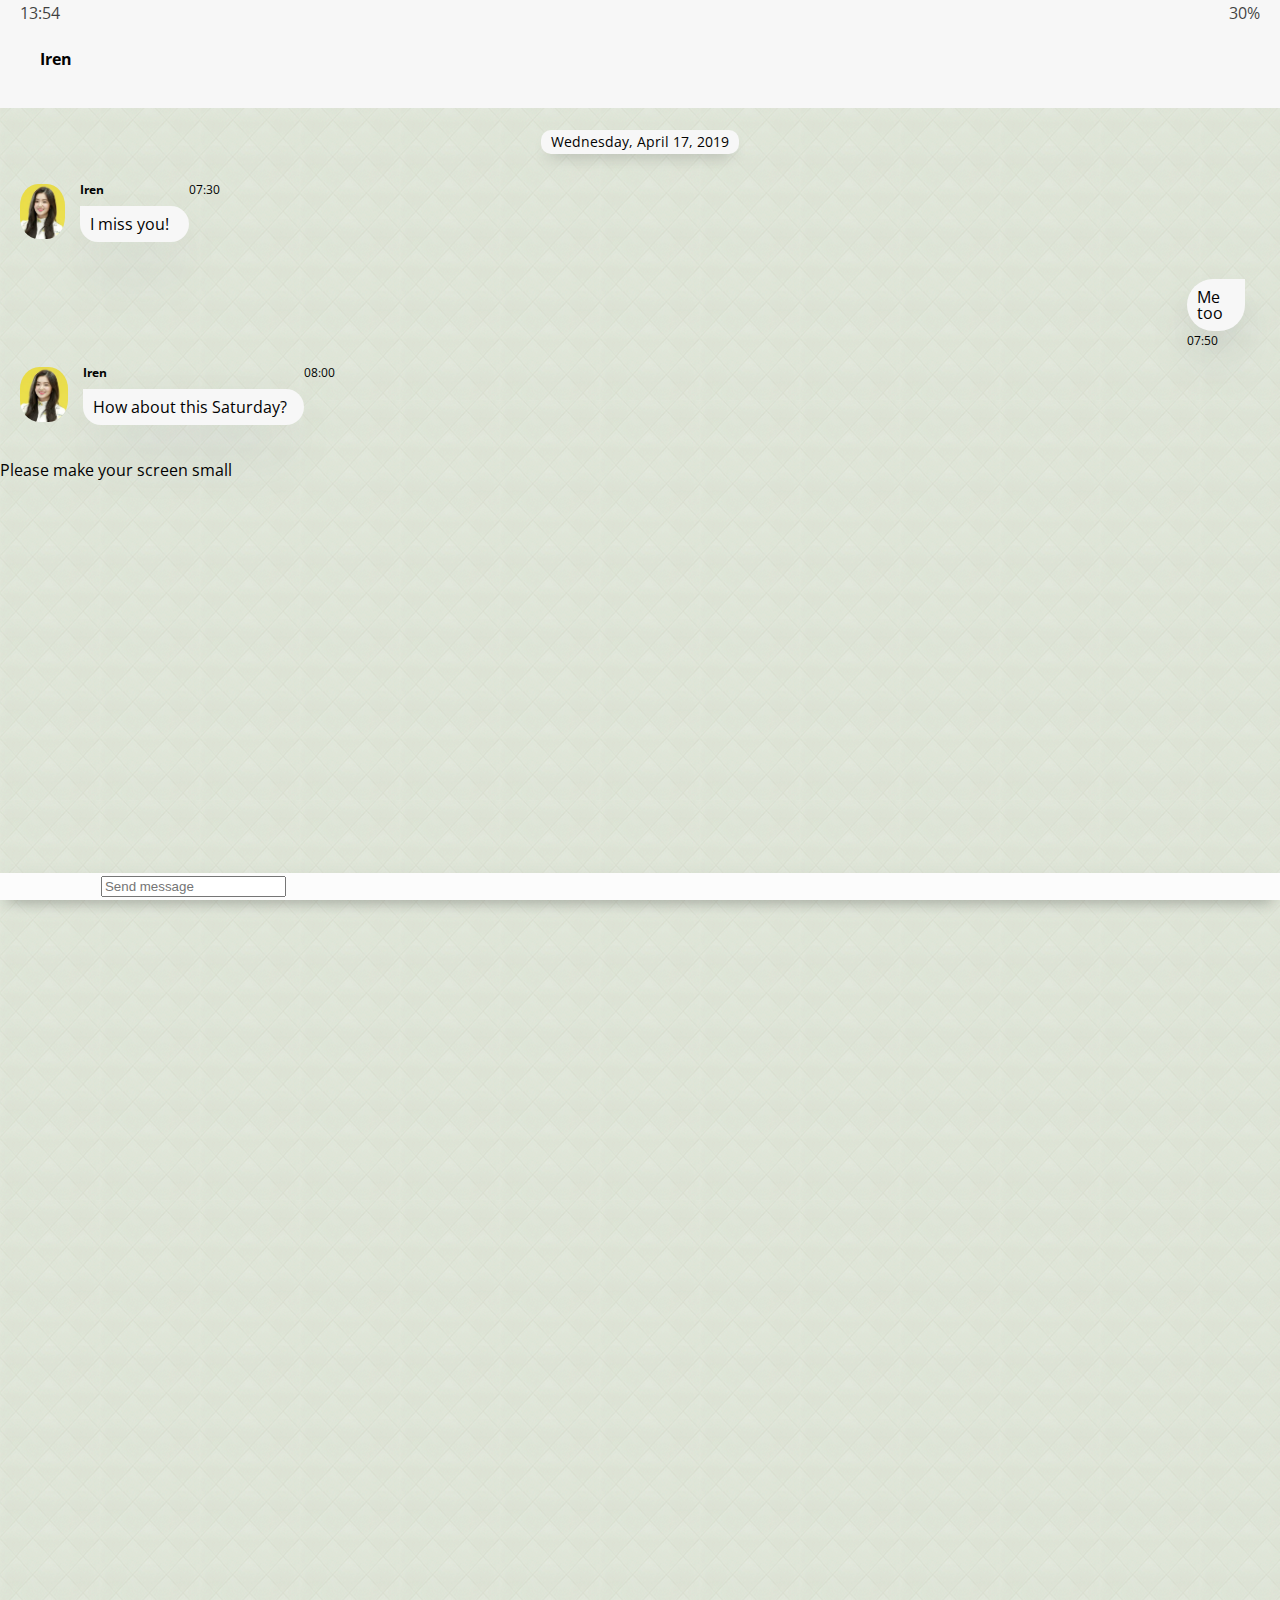
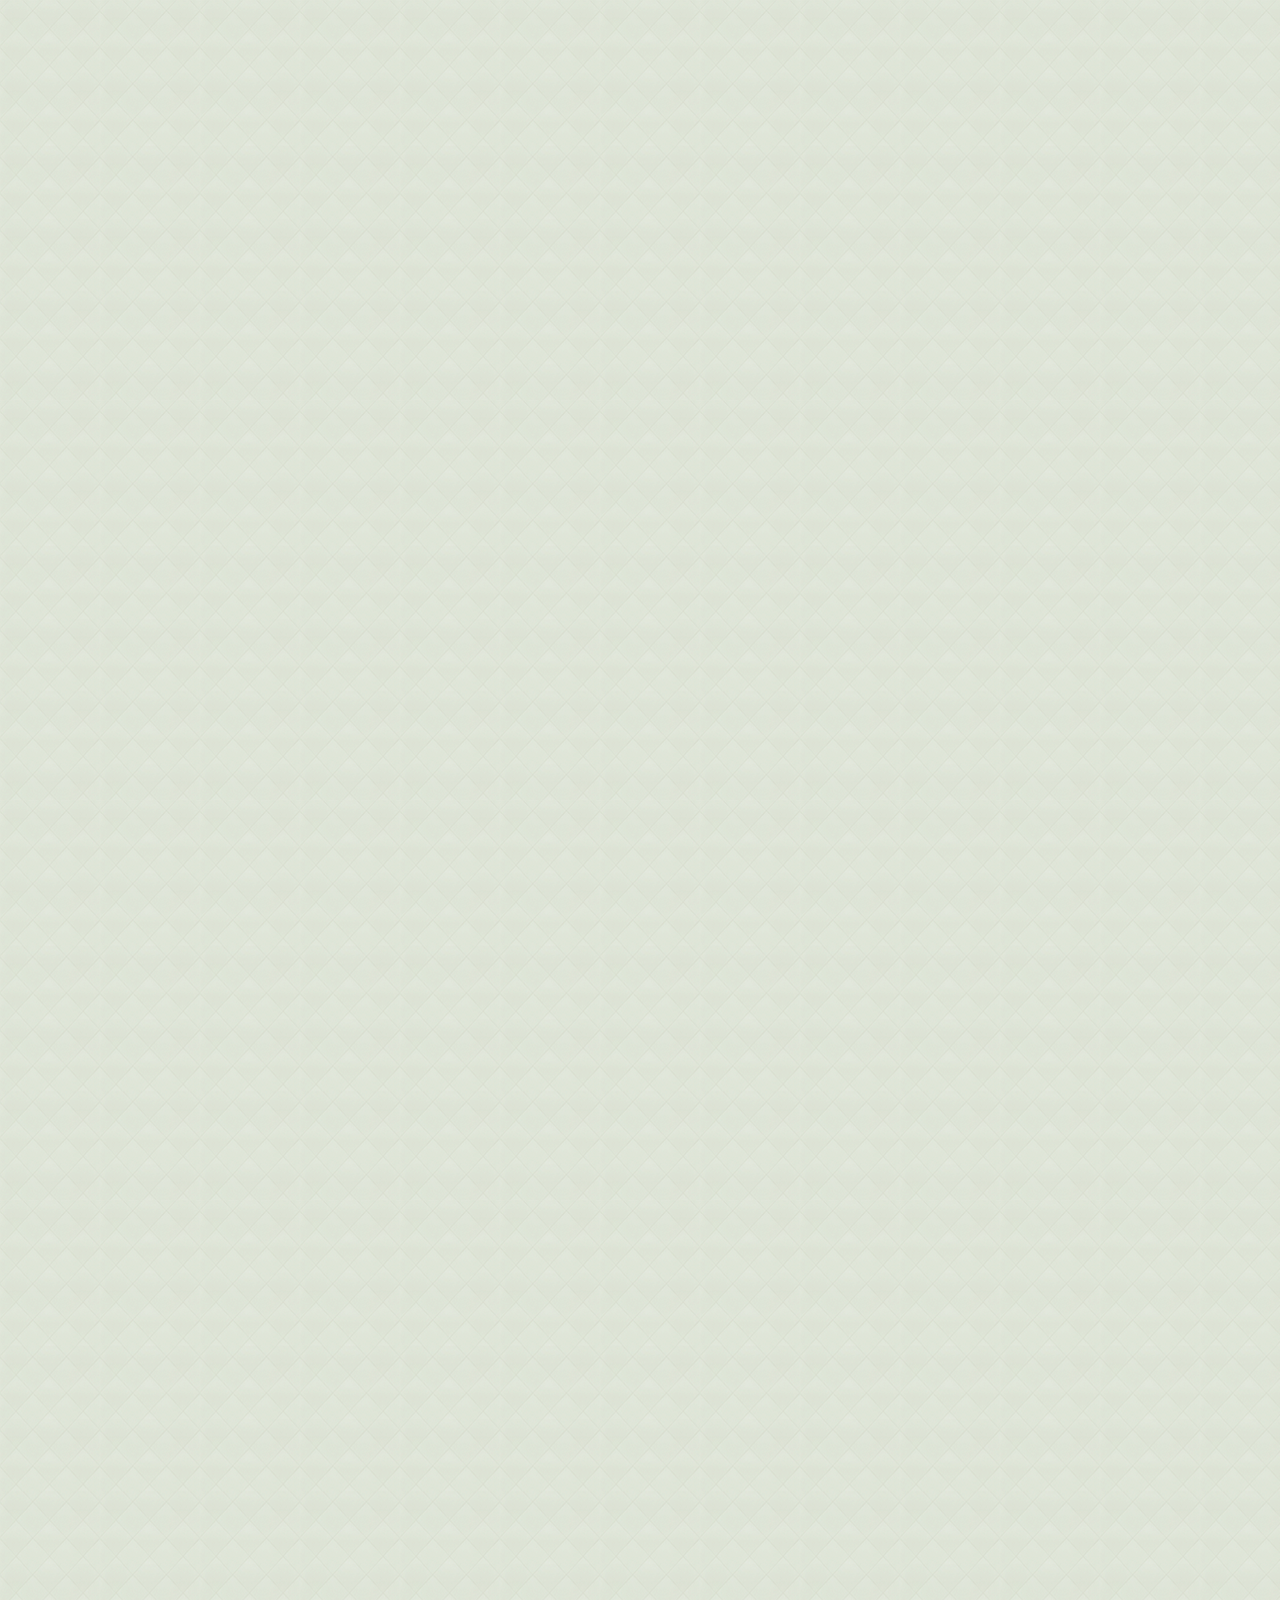
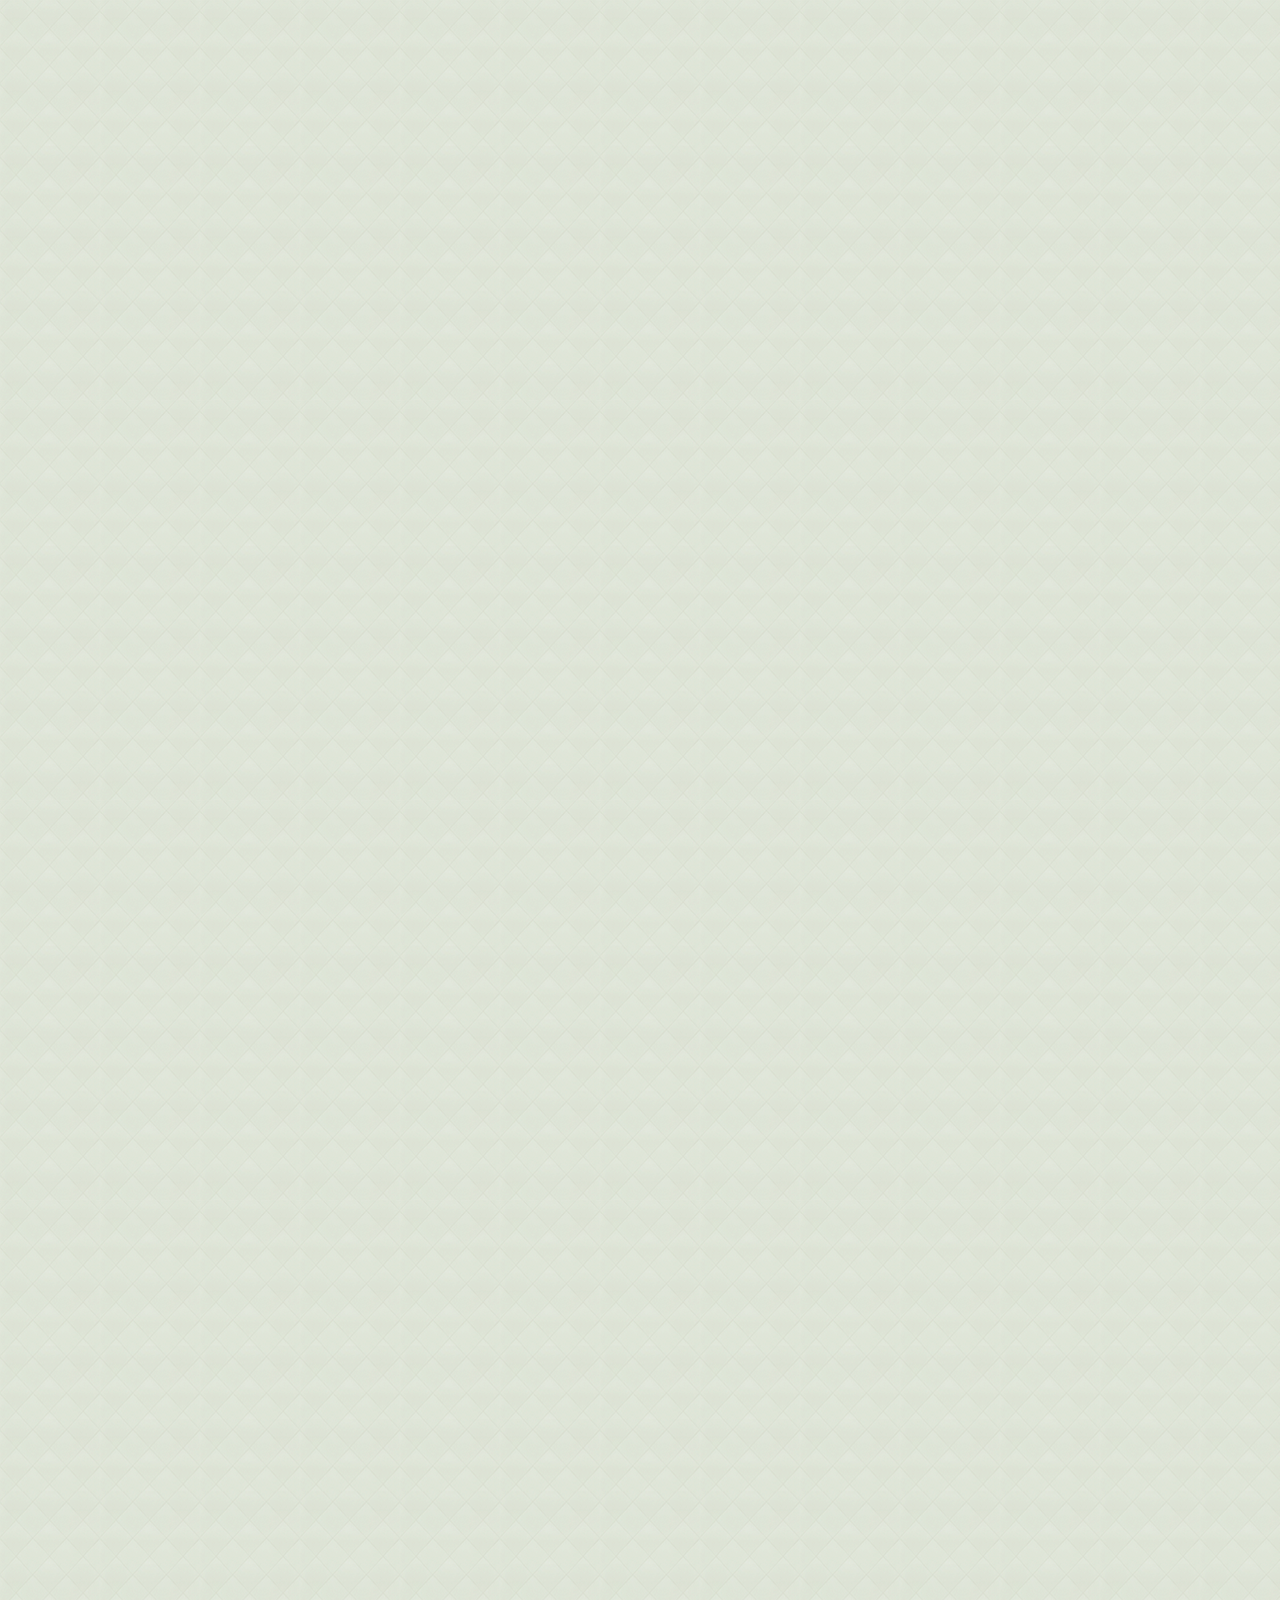
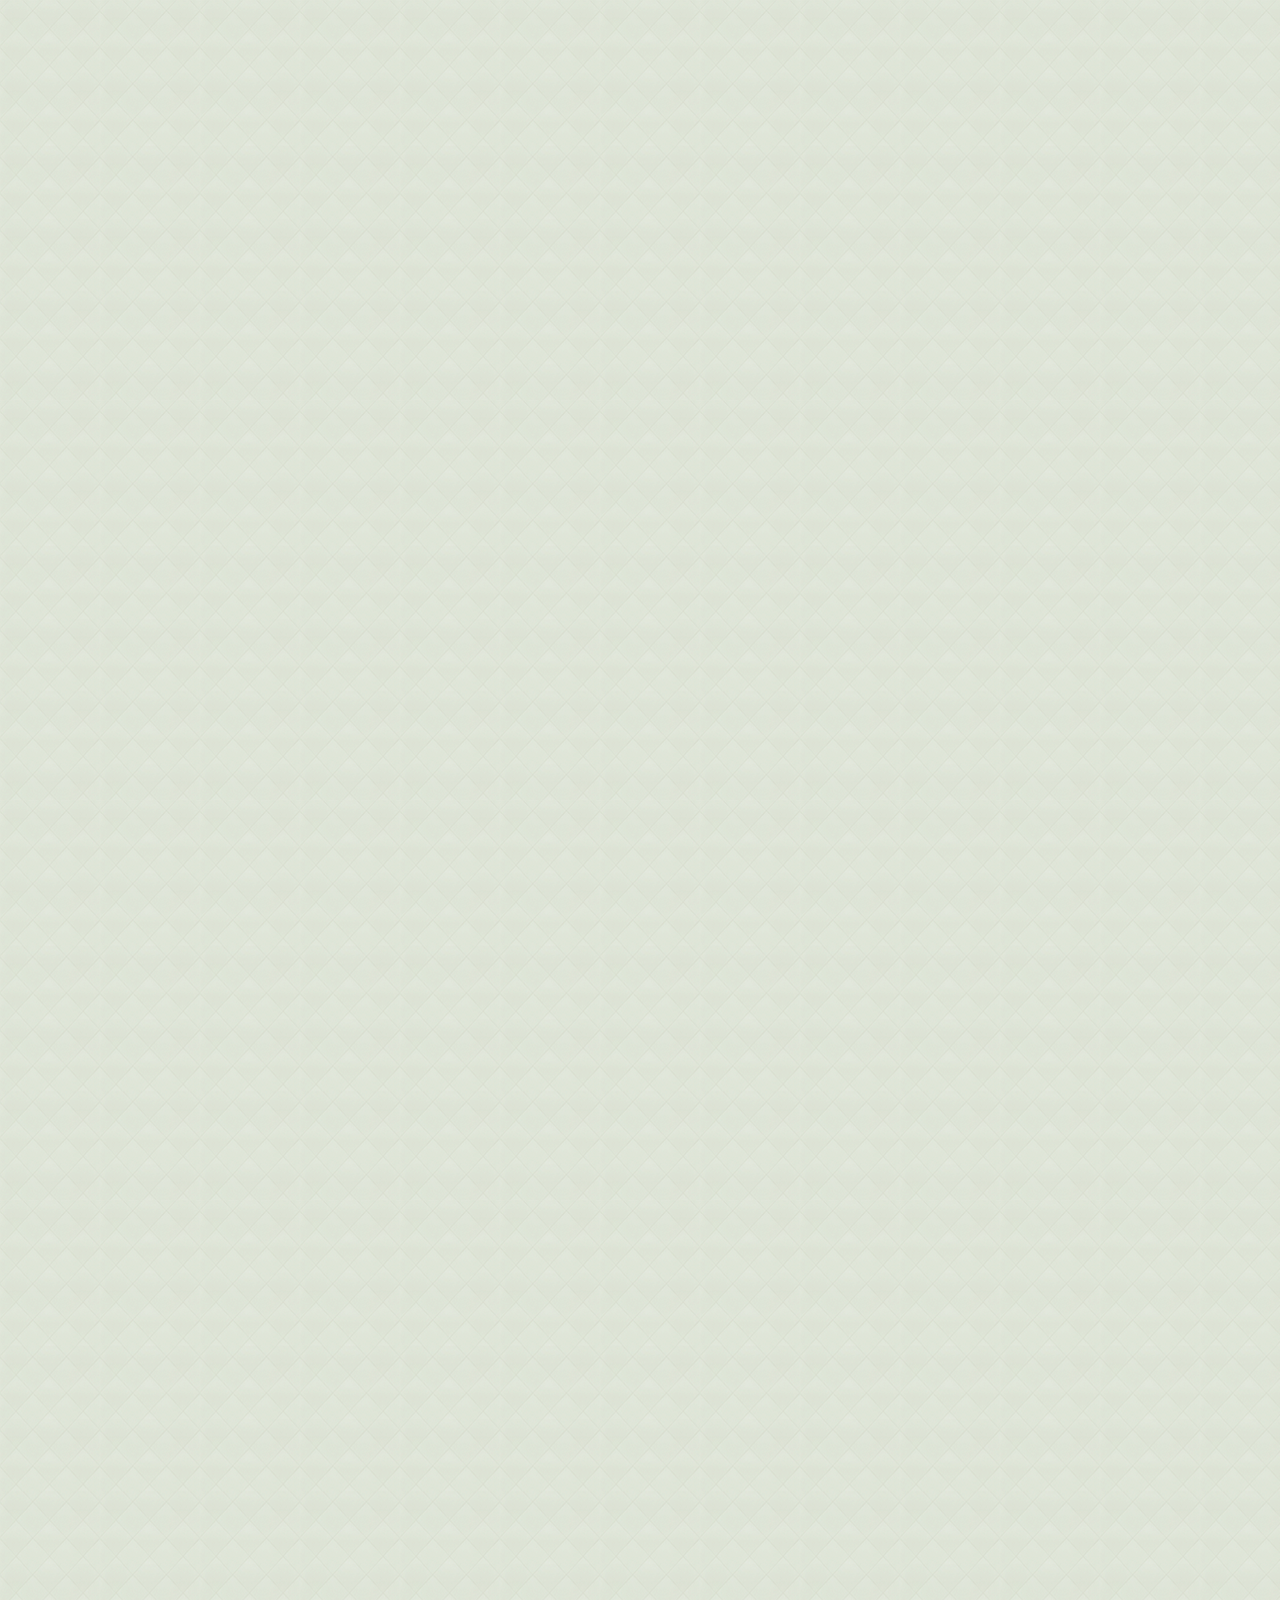
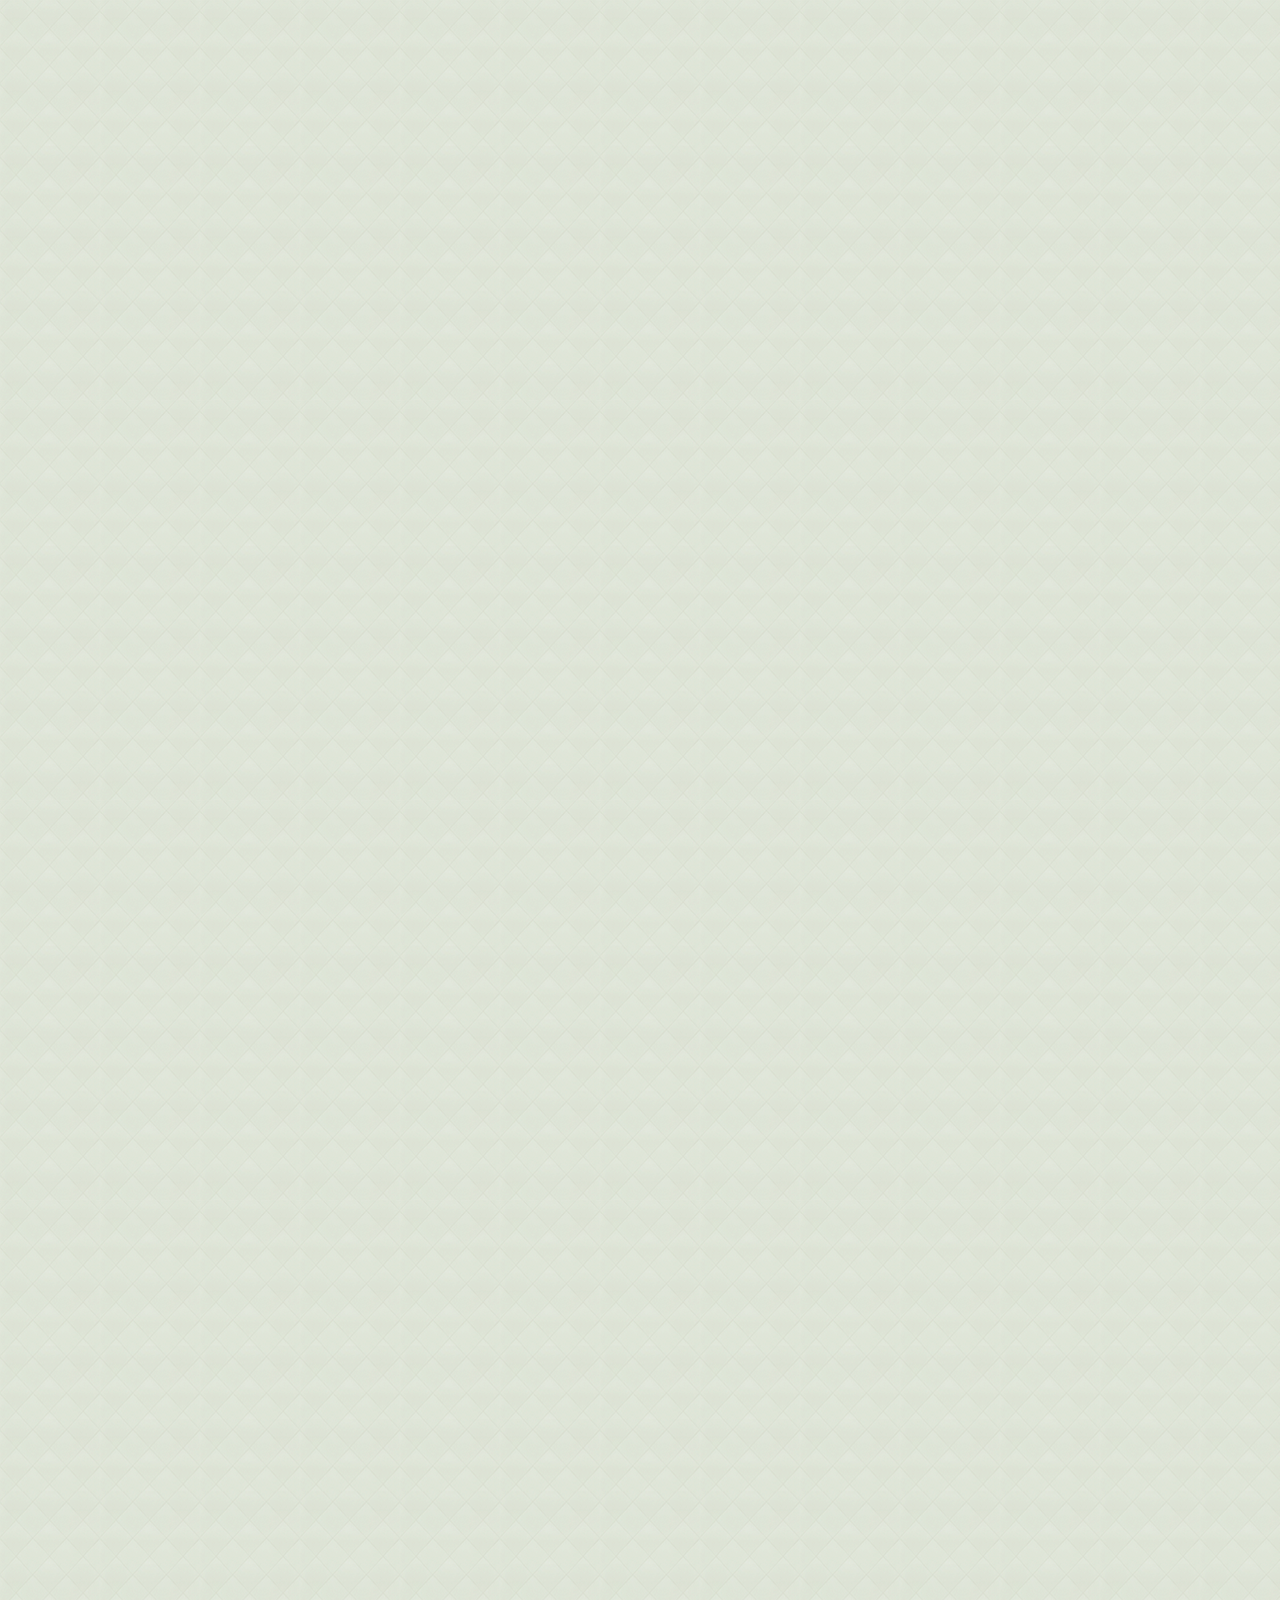
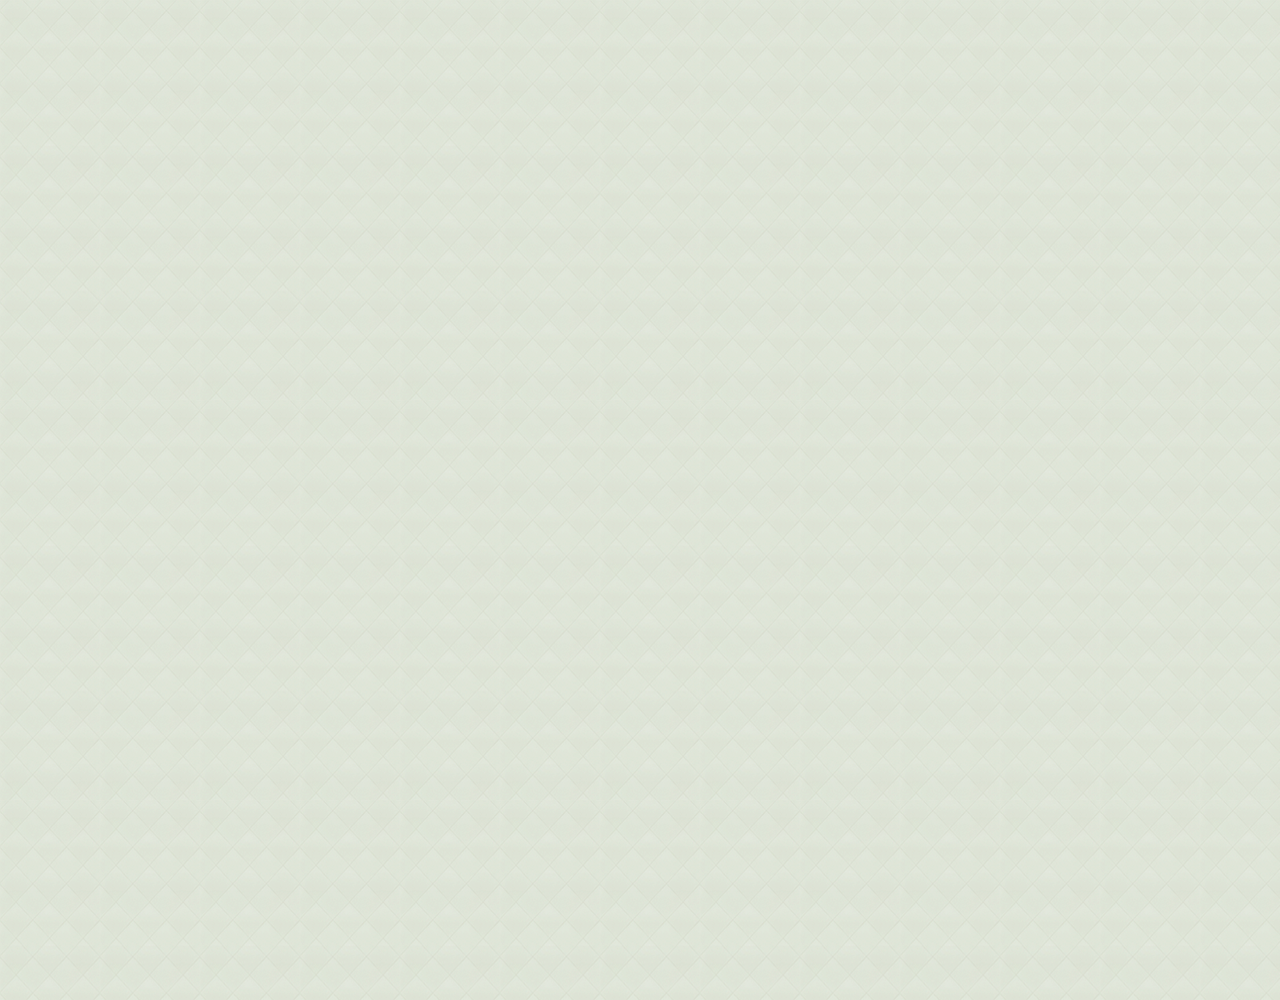
<file: chat.html>
<!DOCTYPE html>
<html lang="en">
  <head>
    <meta charset="UTF-8" />
    <meta name="viewport" content="width=device-width, initial-scale=1.0" />
    <meta http-equiv="X-UA-Compatible" content="ie=edge" />
    <link
      rel="stylesheet"
      href="https://use.fontawesome.com/releases/v5.8.1/css/all.css"
      integrity="sha384-50oBUHEmvpQ+1lW4y57PTFmhCaXp0ML5d60M1M7uH2+nqUivzIebhndOJK28anvf"
      crossorigin="anonymous"
    />
    <link rel="stylesheet" href="css/styles.css" />
    <title>Chat | Kakao Colone</title>
  </head>
  <body class="chats-body">
    <div class="header-wrapper">
      <div class="status-bar">
        <div class="status-bar__column">
          <span class="status-bar__clock">13:54</span>
        </div>
        <div class="status-bar__column">
          <i class="fas fa-clock"></i>
          <i class="fas fa-volume-up"></i>
          <i class="fas fa-wifi"></i>
          <span class="status-bar__battery-level">30%</span>
          <i class="fas fa-battery-quarter"></i>
        </div>
      </div>
      <header class="header">
        <div class="header__header-column">
          <a href="index.html" class="header__back-btn">
            <i class="fas fa-arrow-left"></i>
          </a>
          <h1 class="header__title">Iren</h1>
        </div>
        <div class="header__header-column">
          <span class="header__icon">
            <i class="fas fa-search"></i>
          </span>
          <span class="header__icon">
            <i class="fas fa-bars"></i>
          </span>
        </div>
      </header>
    </div>

    <main class="chat-screen">
      <ul class="chat__messages">
        <span class="chat__timestamp">
          Wednesday, April 17, 2019
        </span>
        <li class="incoming-message message">
          <img src="images/iren.JPG" class="avatar message" />
          <div class="message__content">
            <span class="message__author">Iren</span>
            <span class="message__bubble">
              I miss you!
            </span>
          </div>
          <span class="message__timestamp">07:30</span>
        </li>
        <li class="sent-message message">
          <div class="message__content">
            <span class="message__timestamp"></span>
            <span class="message__bubble">
              Me too
            </span>
            <span class="message__timestamp">07:50</span>
          </div>
        </li>
        <li class="incoming-message message">
          <img src="images/iren.JPG" class="avatar message" />
          <div class="message__content">
            <span class="message__author">Iren</span>
            <span class="message__bubble">
              How about this Saturday?
            </span>
          </div>
          <span class="message__timestamp">08:00</span>
        </li>
      </ul>
    </main>
    <div class="chat__write-container">
      <div class="chat__write-column">
        <i class="far fa-plus-square"></i>
      </div>
      <div class="chat__write-column">
        <input
          type="text"
          placeholder="Send message"
          class="chat__write chat__write-input"
        />
      </div>
      <div class="chat__write-column">
        <span class="chat__write-icon">
          <i class="far fa-smile"></i>
        </span>
      </div>
      <div class="chat__write-column">
        <span class="chat__write-icon">
          <i class="fas fa-search"></i>
        </span>
      </div>
    </div>
    <div class="bigScreen">
      <span class="bigScreen__text">Please make your screen small</span>
    </div>
  </body>
</html>
</file>
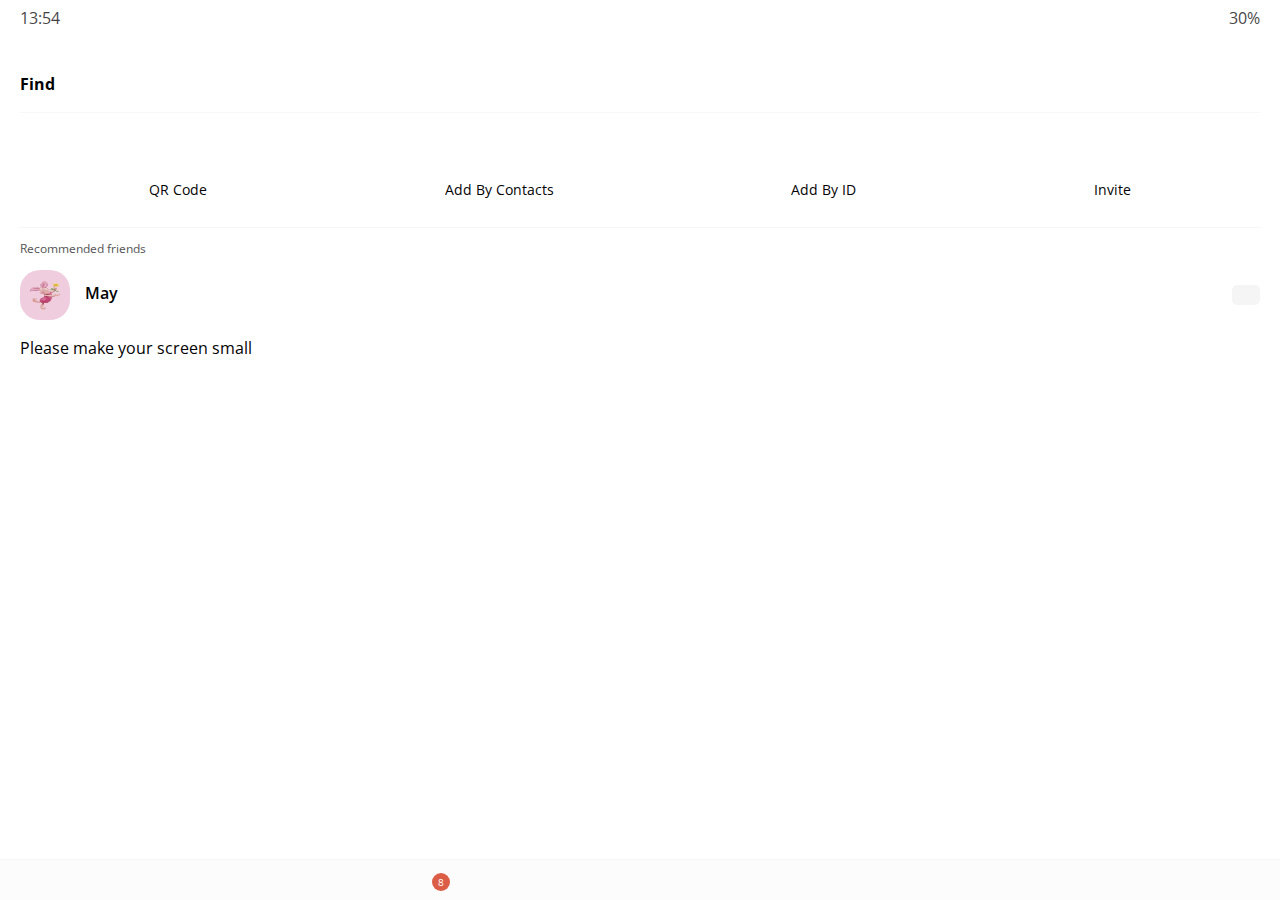
<file: find.html>
<!DOCTYPE html>
<html lang="en">
  <head>
    <meta charset="UTF-8" />
    <meta name="viewport" content="width=device-width, initial-scale=1.0" />
    <meta http-equiv="X-UA-Compatible" content="ie=edge" />
    <link
      rel="stylesheet"
      href="https://use.fontawesome.com/releases/v5.8.1/css/all.css"
      integrity="sha384-50oBUHEmvpQ+1lW4y57PTFmhCaXp0ML5d60M1M7uH2+nqUivzIebhndOJK28anvf"
      crossorigin="anonymous"
    />
    <link rel="stylesheet" href="css/styles.css" />
    <title>Find | Kakao Colone</title>
  </head>
  <body>
    <!--카카오톡의 상단/하단 상태바 만들기-->
    <div class="status-bar">
      <!--status-bar 부모-->
      <div class="status-bar__column">
        <!--status-bar__column 자식-->
        <span class="status-bar__clock">13:54</span>
      </div>
      <div class="status-bar__column">
        <i class="fas fa-clock"></i>
        <i class="fas fa-volume-up"></i>
        <i class="fas fa-wifi"></i>
        <span class="status-bar__battery-level">30%</span>
        <i class="fas fa-battery-quarter"></i>
      </div>
    </div>
    <header class="header">
      <div class="header__header-column">
        <h1 class="header__title">Find</h1>
      </div>
      <div class="header__header-column">
        <span class="header__icon">
          <i class="fas fa-search"></i>
        </span>

        <span class="header__icon">
          <i class="fas fa-cog"></i>
        </span>
      </div>
    </header>
    <main class="find">
      <header class="find__header">
        <ul class="find__header-list">
          <li class="find__header-btn header-btn">
            <span class="header-btn__icon">
              <i class="fas fa-qrcode fa-2x"></i>
            </span>
            <span class="header-btn__title">
              QR Code
            </span>
          </li>
          <li class="find__header-btn header-btn">
            <span class="header-btn__icon">
              <i class="fas fa-phone fa-2x"></i>
            </span>
            <span class="header-btn__title">
              Add By Contacts
            </span>
          </li>
          <li class="find__header-btn header-btn">
            <span class="header-btn_icon">
              <i class="far fa-address-card fa-2x"></i>
            </span>
            <span class="header-btn__title">
              Add By ID
            </span>
          </li>
          <li class="find__header-btn header-btn">
            <span class="header-btn__icon">
              <i class="fas fa-sms fa-2x"></i>
            </span>
            <span class="header-btn__title">
              Invite
            </span>
          </li>
        </ul>
      </header>
      <ul class="find__recommended">
        <h5 class="find__title">
          Recommended friends
        </h5>
        <li class="find__friend friend">
          <div class="friend__column">
            <img src="images/piglet.jpg" class="avatar friend__avatar" />
            <div class="friend__content">
              <span class="friend__name">
                May
              </span>
            </div>
          </div>
          <div class="friend__column">
            <div class="friend__add-btn">
              <i class="fas fa-user-plus"></i>
            </div>
          </div>
        </li>
      </ul>
    </main>
    <nav class="nav">
      <ul class="nav__list">
        <li class="nav__list-item">
          <a href="friends.html" class="nav__list-link">
            <i class="far fa-user"></i>
          </a>
        </li>
        <li class="nav__list-item">
          <a href="index.html" class="nav__list-link">
            <div class="nav__badge">8</div>
            <i class="far fa-comment"></i>
          </a>
        </li>
        <li class="nav__list-item">
          <a href="find.html" class="nav__list-link">
            <i class="fas fa-search"></i>
          </a>
        </li>
        <li class="nav__list-item">
          <a href="more.html" class="nav__list-link">
            <i class="fas fa-ellipsis-h"></i>
          </a>
        </li>
      </ul>
    </nav>
    <div class="bigScreen">
      <span class="bigScreen__text">Please make your screen small</span>
    </div>
  </body>
</html>
</file>
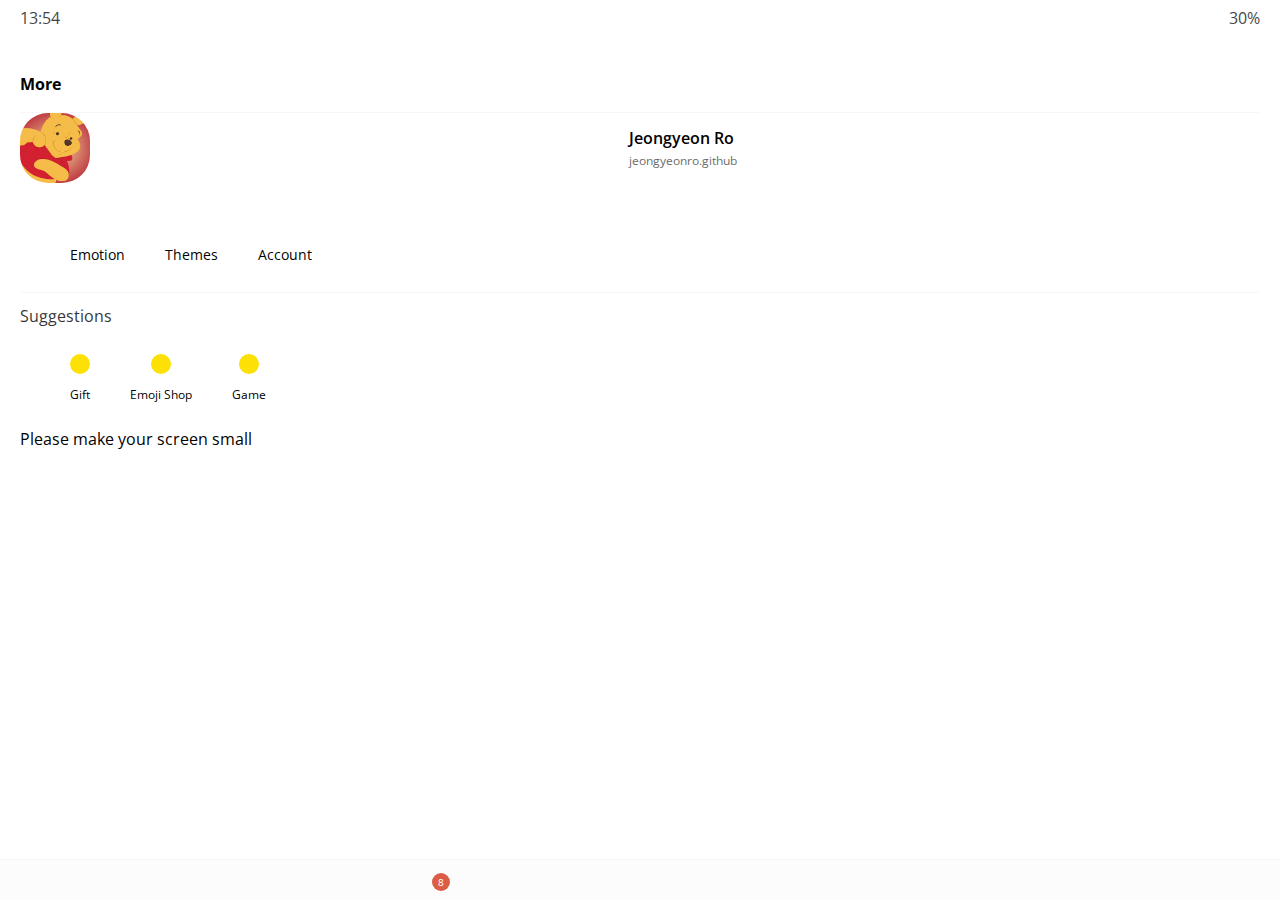
<file: more.html>
<!DOCTYPE html>
<html lang="en">
  <head>
    <meta charset="UTF-8" />
    <meta name="viewport" content="width=device-width, initial-scale=1.0" />
    <meta http-equiv="X-UA-Compatible" content="ie=edge" />
    <link
      rel="stylesheet"
      href="https://use.fontawesome.com/releases/v5.8.1/css/all.css"
      integrity="sha384-50oBUHEmvpQ+1lW4y57PTFmhCaXp0ML5d60M1M7uH2+nqUivzIebhndOJK28anvf"
      crossorigin="anonymous"
    />
    <link rel="stylesheet" href="css/styles.css" />
    <title>More | Kakao Colone</title>
  </head>
  <body>
    <!--카카오톡의 상단/하단 상태바 만들기-->
    <div class="status-bar">
      <!--status-bar 부모-->
      <div class="status-bar__column">
        <!--status-bar__column 자식-->
        <span class="status-bar__clock">13:54</span>
      </div>
      <div class="status-bar__column">
        <i class="fas fa-clock"></i>
        <i class="fas fa-volume-up"></i>
        <i class="fas fa-wifi"></i>
        <span class="status-bar__battery-level">30%</span>
        <i class="fas fa-battery-quarter"></i>
      </div>
    </div>
    <header class="header">
      <div class="header__header-column">
        <h1 class="header__title">More</h1>
      </div>
      <div class="header__header-column">
        <span class="header__icon">
          <i class="fas fa-search"></i>
        </span>
        <span class="header__icon">
          <i class="fas fa-qrcode"></i>
        </span>
        <span class="header__icon">
          <a href="settings.html">
            <i class="fas fa-cog"></i>
          </a>
        </span>
      </div>
    </header>
      <main class="more">
        <header class="more__header">
          <div class="friends__friend friend friend">
            <img src="images/avatar.jpg" class="g-avatar friend__avatar"/>
            <div class="friend__column">
              <div class="friend__content">
                <span class="friend__name">
                  Jeongyeon Ro
                </span>
                <span class="friend__status">
                  jeongyeonro.github
                </span>
              </div>
            </div>
            <div class="friend__column">
              <i class="fab fa-medium fa-2x"></i>
            </div>
          </div>
          <ul class="more__btn-list">
            <li class="more__btn">
              <span class="more__btn-icon"></span>
              <i class="far fa-smile fa-2x"></i>
              <span class="more__btn-title">
                Emotion
              </span>
            </li>
            <li class="more__btn">
              <span class="more__btn-icon"></span>
              <i class="fas fa-brush fa-2x"></i>
              <span class="more__btn-title">
                Themes
              </span>
            </li>
            <li class="more__btn">
              <span class="more__btn-icon"></span>
              <i class="far fa-user-circle fa-2x"></i>
              <span class="more__btn-title">
                Account
              </span>
            </li>
          </ul>
        </header>
        <section class="more__suggestions">
        <h5 class="more__title">Suggestions</h5>
          <ul class="more__suggestions-list">
            <li class="more__suggestion suggestion">
              <span class="suggestion__icon">
                <i class="fas fa-gift fa-2x"></i>
              </span>
              <span class="suggestion__title">Gift</span>
            </li>
            <li class="more__suggestion suggestion">
              <span class="suggestion__icon fa-2x">
                <i class="far fa-kiss-wink-heart"></i>
              </span>
              <span class="suggestion__title">Emoji Shop</span>
            </li>
            <li class="more__suggestion suggestion">
              <span class="suggestion__icon">
                <i class="fas fa-gamepad fa-2x"></i>
              </span>
              <span class="suggestion__title">Game</span>
            </li>
          </ul>
        </section>
      </main>
    </header>
    <nav class="nav">
      <ul class="nav__list">
        <li class="nav__list-item">
          <a href="friends.html" class="nav__list-link">
            <i class="far fa-user"></i>
          </a>
        </li>
        <li class="nav__list-item">
          <a href="index.html" class="nav__list-link">
              <div class="nav__badge">8</div>
            <i class="far fa-comment"></i>
          </a>
        </li>
        <li class="nav__list-item">
          <a href="find.html" class="nav__list-link">
            <i class="fas fa-search"></i>
          </a>
        </li>
        <li class="nav__list-item">
          <a href="more.html" class="nav__list-link">
            <i class="fas fa-ellipsis-h"></i>
          </a>
        </li>
      </ul>
    </nav>
    <div class="bigScreen">
        <span class="bigScreen__text">Please make your screen small</span>
      </div>
  </body>
</html>
</file>
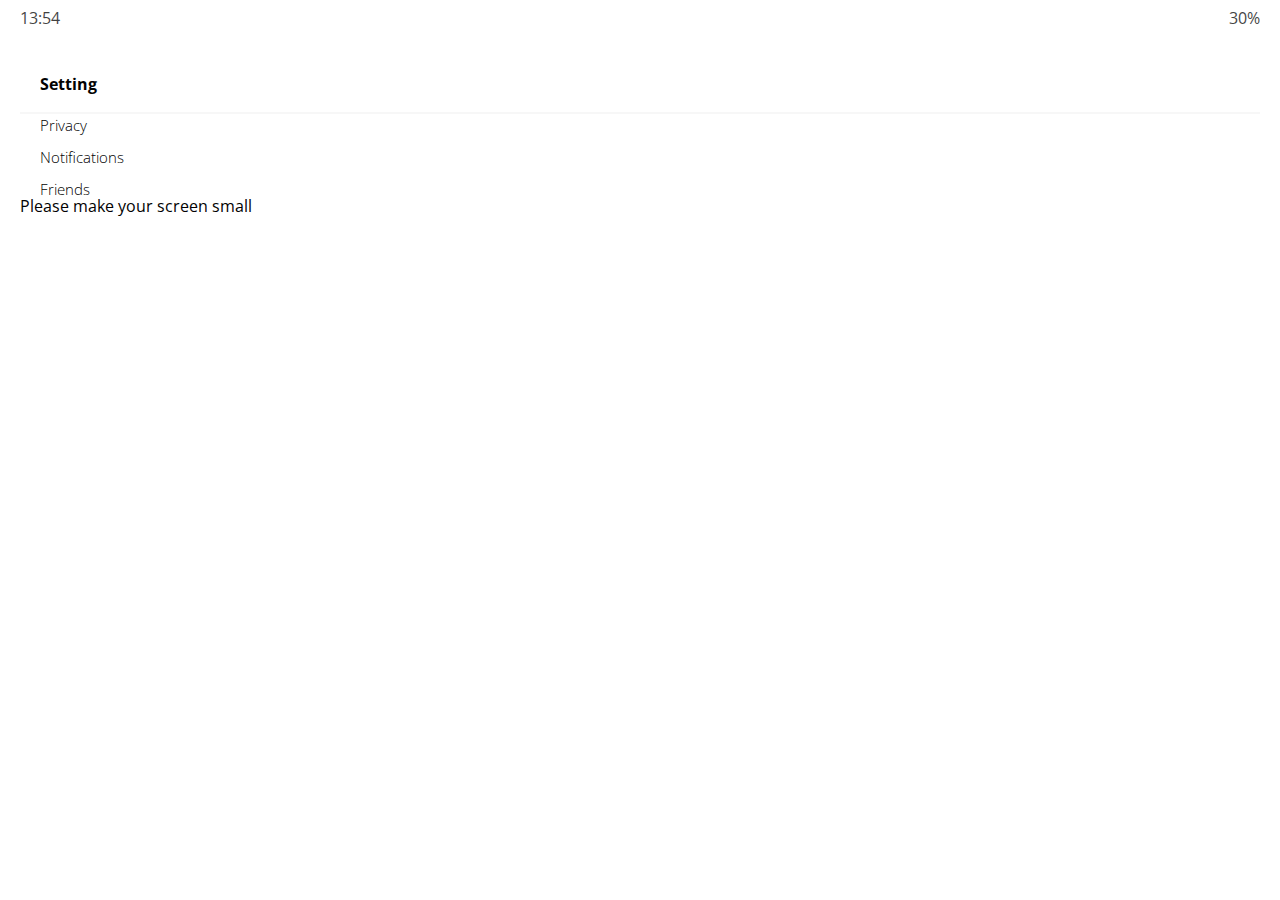
<file: settings.html>
<!DOCTYPE html>
<html lang="en">
  <head>
    <meta charset="UTF-8" />
    <meta name="viewport" content="width=device-width, initial-scale=1.0" />
    <meta http-equiv="X-UA-Compatible" content="ie=edge" />
    <link
      rel="stylesheet"
      href="https://use.fontawesome.com/releases/v5.8.1/css/all.css"
      integrity="sha384-50oBUHEmvpQ+1lW4y57PTFmhCaXp0ML5d60M1M7uH2+nqUivzIebhndOJK28anvf"
      crossorigin="anonymous"
    />
    <link rel="stylesheet" href="css/styles.css" />
    <title>Settings | Kakao Colone</title>
  </head>
  <body>
    <!--카카오톡의 상단/하단 상태바 만들기-->
    <div class="status-bar">
      <!--status-bar 부모-->
      <div class="status-bar__column">
        <!--status-bar__column 자식-->
        <span class="status-bar__clock">13:54</span>
      </div>
      <div class="status-bar__column">
        <i class="fas fa-clock"></i>
        <i class="fas fa-volume-up"></i>
        <i class="fas fa-wifi"></i>
        <span class="status-bar__battery-level">30%</span>
        <i class="fas fa-battery-quarter"></i>
      </div>
    </div>
    <header class="header">
      <div class="header__header-column">
        <a href="more.html" class="header__back-btn">
          <i class="fas fa-arrow-left fa-2x"></i>
        </a>
        <h1 class="header__title">Setting</h1>
      </div>
      <div class="header__header-column">
        <span class="header__icon">
          <i class="fas fa-search"></i>
        </span>
      </div>
    </header>
    <main class="settings">
      <section class="settings__sections">
        <ul class="settings__list">
          <li class="settings__setting">
            <span class="settings__icon">
              <i class="fas fa-lock"></i>
            </span>
            <span class="settings__title">Privacy</span>
          </li>
          <li class="settings__setting">
            <span class="settings__icon">
              <i class="far fa-bell"></i>
            </span>
            <span class="settings__title">Notifications</span>
          </li>
          <li class="settings__setting">
            <span class="settings__icon">
              <i class="far fa-user"></i>
            </span>
            <span class="settings__title">Friends</span>
          </li>
        </ul>
      </section>
    </main>
    <div class="bigScreen">
      <span class="bigScreen__text">Please make your screen small</span>
    </div>
  </body>
</html>
</file>
<file: css/styles.css>
@import url("https://fonts.googleapis.com/css?family=Open+Sans:300, 400,600");
@import "reset.css";
@import "status-bar.css";
@import "header.css";
@import "nav-bar.css";
@import "friend.css";
@import "friends.css";
@import "find.css";
@import "more.css";
@import "settings.css";
@import "chat.css";
/*@import "mobile.css";*/

* {
  box-sizing: border-box;
}

body {
  background-color: white;
  padding: 10px 20px;
  color: #020202;
  font-family: "Open Sans", -apple-system, BlinkMacSystemFont, "Segoe UI",
    Roboto, Oxygen, Ubuntu, Cantarell, "Open Sans", "Helvetica Neue", sans-serif;
}

a {
  color: inherit;
  text-decoration: none;
}
</file>
